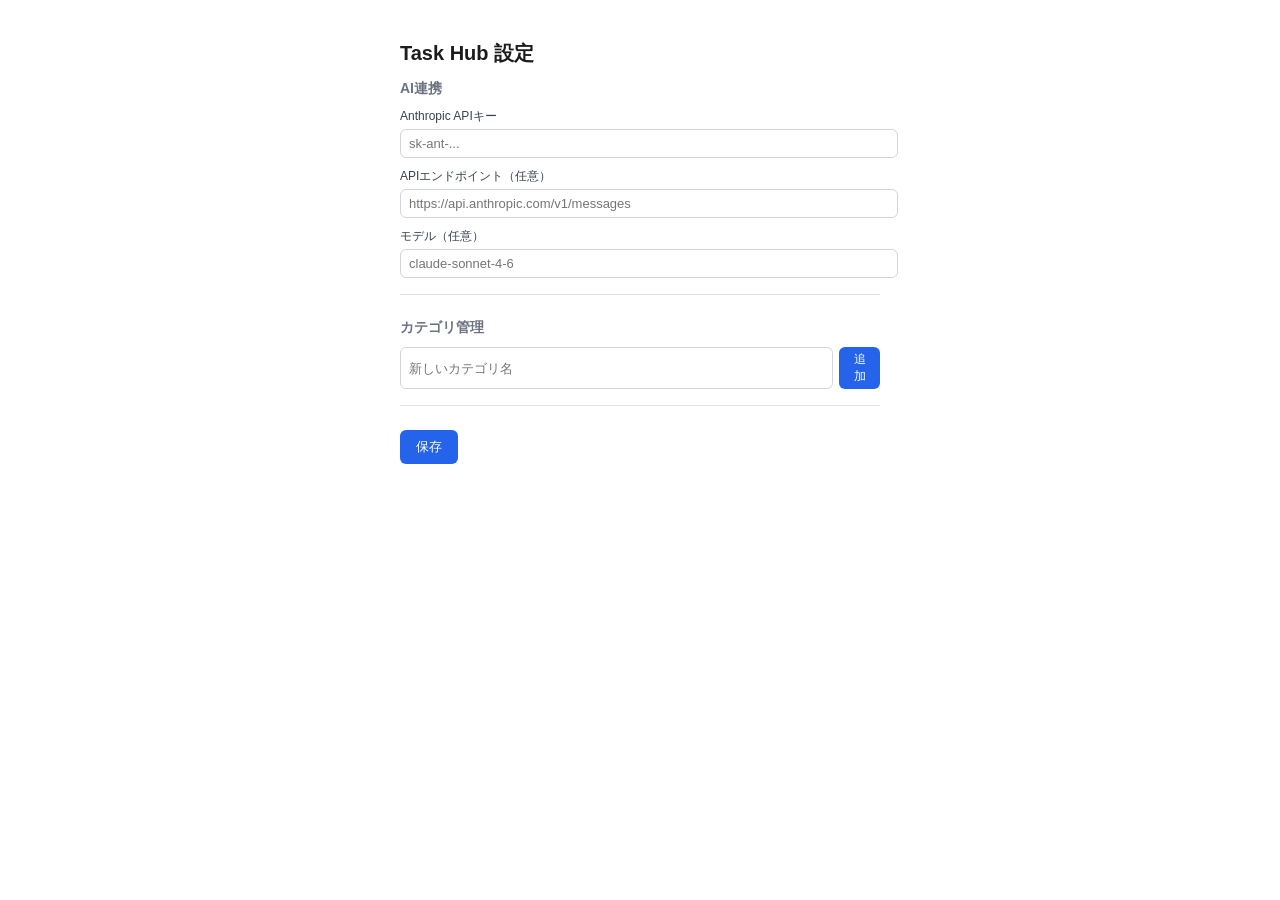
<file: src/options/index.html>
<!DOCTYPE html>
<html lang="ja">
<head>
  <meta charset="UTF-8" />
  <title>Task Hub 設定</title>
  <link rel="stylesheet" href="options.css" />
</head>
<body>
  <div id="app">
    <h1>Task Hub 設定</h1>

    <section class="settings-section">
      <h2>AI連携</h2>
      <label for="ai-api-key">Anthropic APIキー</label>
      <input id="ai-api-key" type="password" placeholder="sk-ant-..." autocomplete="off" />

      <label for="ai-endpoint">APIエンドポイント（任意）</label>
      <input id="ai-endpoint" type="text" placeholder="https://api.anthropic.com/v1/messages" />

      <label for="ai-model">モデル（任意）</label>
      <input id="ai-model" type="text" placeholder="claude-sonnet-4-6" />
    </section>

    <section class="settings-section">
      <h2>カテゴリ管理</h2>
      <ul id="category-list" class="category-list"></ul>
      <div class="category-add">
        <input id="new-category" type="text" placeholder="新しいカテゴリ名" />
        <button id="add-category-btn">追加</button>
      </div>
    </section>

    <div class="actions">
      <button id="save-btn">保存</button>
      <span id="save-status" class="save-status"></span>
    </div>
  </div>

  <script type="module" src="options.js"></script>
</body>
</html>
</file>
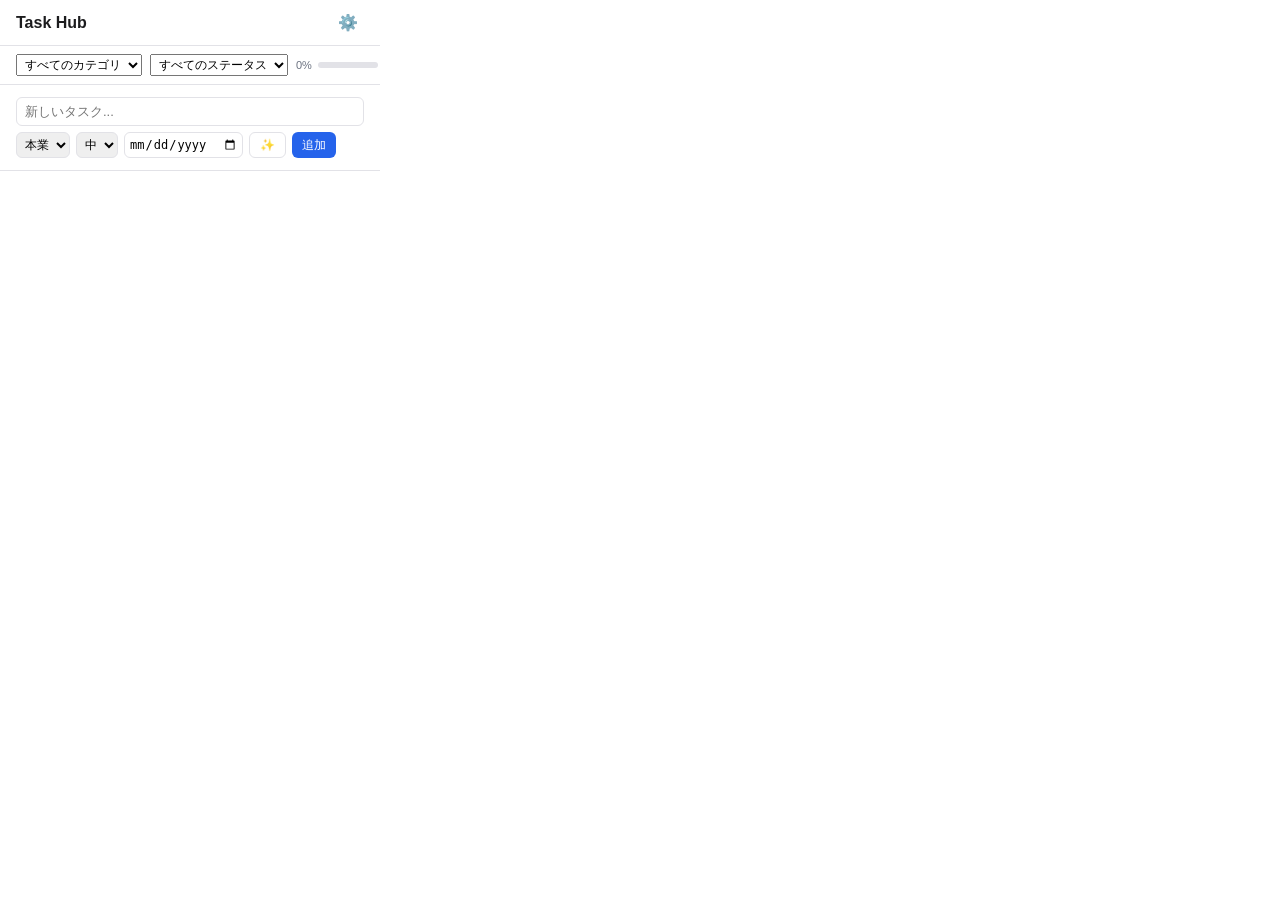
<file: src/popup/index.html>
<!DOCTYPE html>
<html lang="ja">
<head>
  <meta charset="UTF-8" />
  <title>Task Hub</title>
  <link rel="stylesheet" href="popup.css" />
</head>
<body>
  <div id="app">
    <header class="app-header">
      <h1>Task Hub</h1>
      <button id="open-options" title="設定">⚙️</button>
    </header>

    <section class="toolbar">
      <select id="filter-category">
        <option value="all">すべてのカテゴリ</option>
      </select>
      <select id="filter-status">
        <option value="all">すべてのステータス</option>
        <option value="todo">未着手</option>
        <option value="in_progress">進行中</option>
        <option value="done">完了</option>
      </select>
      <div class="progress">
        <span id="progress-label">0%</span>
        <div class="progress-bar">
          <div id="progress-fill" class="progress-fill"></div>
        </div>
      </div>
    </section>

    <form id="task-form" class="task-form">
      <input id="task-title" type="text" placeholder="新しいタスク..." required />
      <select id="task-category">
        <option value="本業">本業</option>
        <option value="副業">副業</option>
        <option value="投資">投資</option>
        <option value="学習">学習</option>
      </select>
      <select id="task-priority">
        <option value="high">高</option>
        <option value="medium" selected>中</option>
        <option value="low">低</option>
      </select>
      <input id="task-due" type="date" />
      <button type="button" id="ai-classify-btn" title="AIにカテゴリ・優先度を推定させる">✨</button>
      <button type="submit">追加</button>
    </form>

    <ul id="task-list" class="task-list"></ul>
  </div>

  <script type="module" src="popup.js"></script>
</body>
</html>
</file>
<file: src/options/options.css>
body {
  font-family: -apple-system, BlinkMacSystemFont, "Segoe UI", sans-serif;
  max-width: 480px;
  margin: 40px auto;
  color: #1c1c1e;
}

h1 {
  font-size: 20px;
}

.settings-section {
  margin-bottom: 24px;
  padding-bottom: 16px;
  border-bottom: 1px solid #e2e2e7;
}

.settings-section h2 {
  font-size: 14px;
  color: #6b7280;
  margin-bottom: 8px;
}

label {
  display: block;
  font-size: 12px;
  margin-top: 10px;
  margin-bottom: 4px;
  color: #374151;
}

input[type="text"],
input[type="password"] {
  width: 100%;
  padding: 6px 8px;
  border: 1px solid #d1d5db;
  border-radius: 6px;
  font-size: 13px;
}

.category-list {
  list-style: none;
  padding: 0;
  margin: 0 0 10px;
}

.category-list li {
  display: flex;
  justify-content: space-between;
  align-items: center;
  padding: 6px 0;
  border-bottom: 1px solid #f3f4f6;
  font-size: 13px;
}

.category-list li button {
  border: none;
  background: none;
  cursor: pointer;
  color: #ef4444;
}

.category-add {
  display: flex;
  gap: 6px;
}

.category-add button {
  padding: 4px 10px;
  border: none;
  border-radius: 6px;
  background: #2563eb;
  color: #fff;
  cursor: pointer;
  font-size: 12px;
}

.actions {
  display: flex;
  align-items: center;
  gap: 10px;
}

.actions button {
  padding: 8px 16px;
  border: none;
  border-radius: 6px;
  background: #2563eb;
  color: #fff;
  cursor: pointer;
  font-size: 13px;
}

.save-status {
  font-size: 12px;
  color: #10b981;
}
</file>
<file: src/popup/popup.css>
:root {
  --color-bg: #ffffff;
  --color-border: #e2e2e7;
  --color-primary: #2563eb;
  --color-text: #1c1c1e;
  --color-muted: #6b7280;
  --priority-high: #ef4444;
  --priority-medium: #f59e0b;
  --priority-low: #10b981;
}

* {
  box-sizing: border-box;
}

body {
  width: 380px;
  margin: 0;
  font-family: -apple-system, BlinkMacSystemFont, "Segoe UI", sans-serif;
  color: var(--color-text);
  background: var(--color-bg);
}

.app-header {
  display: flex;
  align-items: center;
  justify-content: space-between;
  padding: 12px 16px;
  border-bottom: 1px solid var(--color-border);
}

.app-header h1 {
  font-size: 16px;
  margin: 0;
}

.app-header button {
  background: none;
  border: none;
  cursor: pointer;
  font-size: 16px;
}

.toolbar {
  display: flex;
  align-items: center;
  gap: 8px;
  padding: 8px 16px;
  border-bottom: 1px solid var(--color-border);
}

.toolbar select {
  font-size: 12px;
  padding: 2px 4px;
}

.progress {
  margin-left: auto;
  display: flex;
  align-items: center;
  gap: 6px;
}

.progress-bar {
  width: 60px;
  height: 6px;
  background: var(--color-border);
  border-radius: 3px;
  overflow: hidden;
}

.progress-fill {
  height: 100%;
  background: var(--color-primary);
  width: 0%;
  transition: width 0.2s ease;
}

#progress-label {
  font-size: 11px;
  color: var(--color-muted);
}

.task-form {
  display: flex;
  flex-wrap: wrap;
  gap: 6px;
  padding: 12px 16px;
  border-bottom: 1px solid var(--color-border);
}

.task-form input[type="text"] {
  flex: 1 1 100%;
  padding: 6px 8px;
  font-size: 13px;
  border: 1px solid var(--color-border);
  border-radius: 6px;
}

.task-form select,
.task-form input[type="date"] {
  font-size: 12px;
  padding: 4px;
  border: 1px solid var(--color-border);
  border-radius: 6px;
}

.task-form button {
  padding: 4px 10px;
  border: none;
  border-radius: 6px;
  background: var(--color-primary);
  color: #fff;
  cursor: pointer;
  font-size: 12px;
}

#ai-classify-btn {
  background: none;
  border: 1px solid var(--color-border);
  color: var(--color-text);
}

.task-list {
  list-style: none;
  margin: 0;
  padding: 0;
  max-height: 340px;
  overflow-y: auto;
}

.task-item {
  display: flex;
  align-items: flex-start;
  gap: 8px;
  padding: 10px 16px;
  border-bottom: 1px solid var(--color-border);
}

.task-item.done .task-title {
  text-decoration: line-through;
  color: var(--color-muted);
}

.task-item .task-priority-dot {
  width: 8px;
  height: 8px;
  border-radius: 50%;
  margin-top: 5px;
  flex-shrink: 0;
}

.task-item .task-priority-dot.high { background: var(--priority-high); }
.task-item .task-priority-dot.medium { background: var(--priority-medium); }
.task-item .task-priority-dot.low { background: var(--priority-low); }

.task-item .task-body {
  flex: 1;
  min-width: 0;
}

.task-item .task-title {
  font-size: 13px;
  font-weight: 500;
}

.task-item .task-meta {
  font-size: 11px;
  color: var(--color-muted);
  margin-top: 2px;
  display: flex;
  gap: 6px;
  flex-wrap: wrap;
}

.task-item .task-actions {
  display: flex;
  gap: 4px;
}

.task-item .task-actions button {
  border: none;
  background: none;
  cursor: pointer;
  font-size: 13px;
  padding: 2px;
}

.empty-state {
  padding: 24px 16px;
  text-align: center;
  color: var(--color-muted);
  font-size: 13px;
}
</file>
